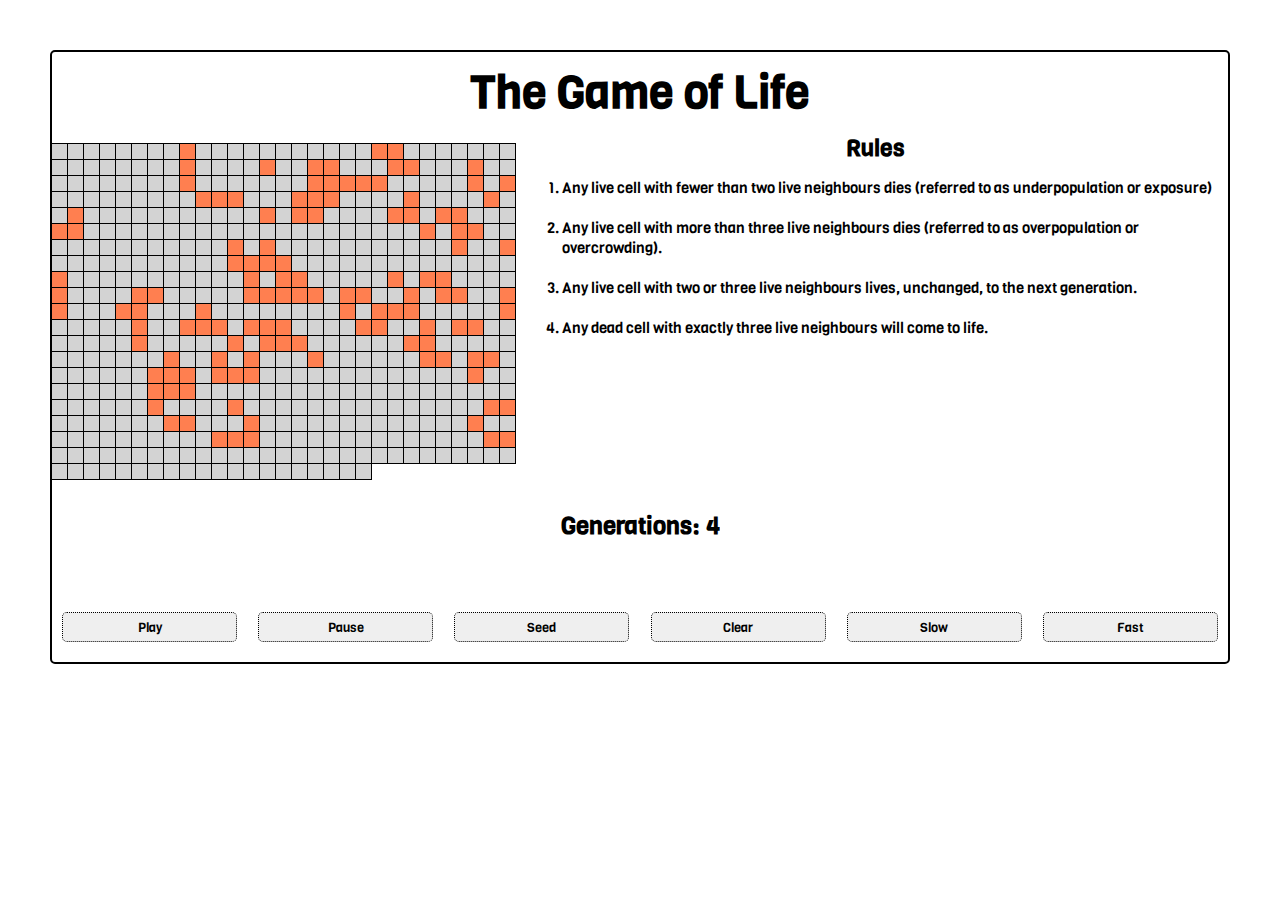
<file: index.html>
<!doctype html><html lang="en"><head><meta charset="utf-8"/><link rel="shortcut icon" href="/favicon.ico"/><link href="https://fonts.googleapis.com/css?family=Viga&display=swap" rel="stylesheet"><meta name="viewport" content="width=device-width,initial-scale=1"/><meta name="theme-color" content="#000000"/><link rel="manifest" href="/manifest.json"/><title>Game of Life</title><link href="/static/css/main.d577358e.chunk.css" rel="stylesheet"></head><body><noscript>You need to enable JavaScript to run this app.</noscript><div id="root"></div><script>!function(l){function e(e){for(var r,t,n=e[0],o=e[1],u=e[2],f=0,i=[];f<n.length;f++)t=n[f],p[t]&&i.push(p[t][0]),p[t]=0;for(r in o)Object.prototype.hasOwnProperty.call(o,r)&&(l[r]=o[r]);for(s&&s(e);i.length;)i.shift()();return c.push.apply(c,u||[]),a()}function a(){for(var e,r=0;r<c.length;r++){for(var t=c[r],n=!0,o=1;o<t.length;o++){var u=t[o];0!==p[u]&&(n=!1)}n&&(c.splice(r--,1),e=f(f.s=t[0]))}return e}var t={},p={1:0},c=[];function f(e){if(t[e])return t[e].exports;var r=t[e]={i:e,l:!1,exports:{}};return l[e].call(r.exports,r,r.exports,f),r.l=!0,r.exports}f.m=l,f.c=t,f.d=function(e,r,t){f.o(e,r)||Object.defineProperty(e,r,{enumerable:!0,get:t})},f.r=function(e){"undefined"!=typeof Symbol&&Symbol.toStringTag&&Object.defineProperty(e,Symbol.toStringTag,{value:"Module"}),Object.defineProperty(e,"__esModule",{value:!0})},f.t=function(r,e){if(1&e&&(r=f(r)),8&e)return r;if(4&e&&"object"==typeof r&&r&&r.__esModule)return r;var t=Object.create(null);if(f.r(t),Object.defineProperty(t,"default",{enumerable:!0,value:r}),2&e&&"string"!=typeof r)for(var n in r)f.d(t,n,function(e){return r[e]}.bind(null,n));return t},f.n=function(e){var r=e&&e.__esModule?function(){return e.default}:function(){return e};return f.d(r,"a",r),r},f.o=function(e,r){return Object.prototype.hasOwnProperty.call(e,r)},f.p="/";var r=window.webpackJsonp=window.webpackJsonp||[],n=r.push.bind(r);r.push=e,r=r.slice();for(var o=0;o<r.length;o++)e(r[o]);var s=n;a()}([])</script><script src="/static/js/2.af6c4c77.chunk.js"></script><script src="/static/js/main.e55ad78a.chunk.js"></script></body></html>
</file>
<file: static/css/main.d577358e.chunk.css>
body{margin:0;font-family:-apple-system,BlinkMacSystemFont,Segoe UI,Roboto,Oxygen,Ubuntu,Cantarell,Fira Sans,Droid Sans,Helvetica Neue,sans-serif;-webkit-font-smoothing:antialiased;-moz-osx-font-smoothing:grayscale}code{font-family:source-code-pro,Menlo,Monaco,Consolas,Courier New,monospace}*{font-family:Viga,sans-serif}.App{border:2px solid #000;border-radius:5px;margin:50px}.box{display:inline-block;border:1px solid #000;width:15px;height:15px;margin-left:-1px;margin-bottom:-1px}.off{background-color:#d3d3d3}.on{background-color:coral}.box:hover{background:#0cf}.center{display:table;margin:10px auto auto}.grid{width:150px;line-height:0;margin:20px auto auto}h1,h2,h3,h4{color:#000;text-align:center;width:50%;margin:10px auto auto}h4{margin-top:0}h1{font-size:45px}.gameBtnsContainer{text-align:center;margin:50px auto 0;display:flex;justify-content:space-between}button{height:30px;width:175px;border-radius:5px;border:1px dotted #000;margin:20px 10px}button:hover{border:1px dotted coral;cursor:pointer;color:#0cf}li{margin-bottom:20px}.rules{font-size:15px;margin:0 auto}.gridandrules{display:flex;justify-content:space-evenly}
/*# sourceMappingURL=main.d577358e.chunk.css.map */
</file>
